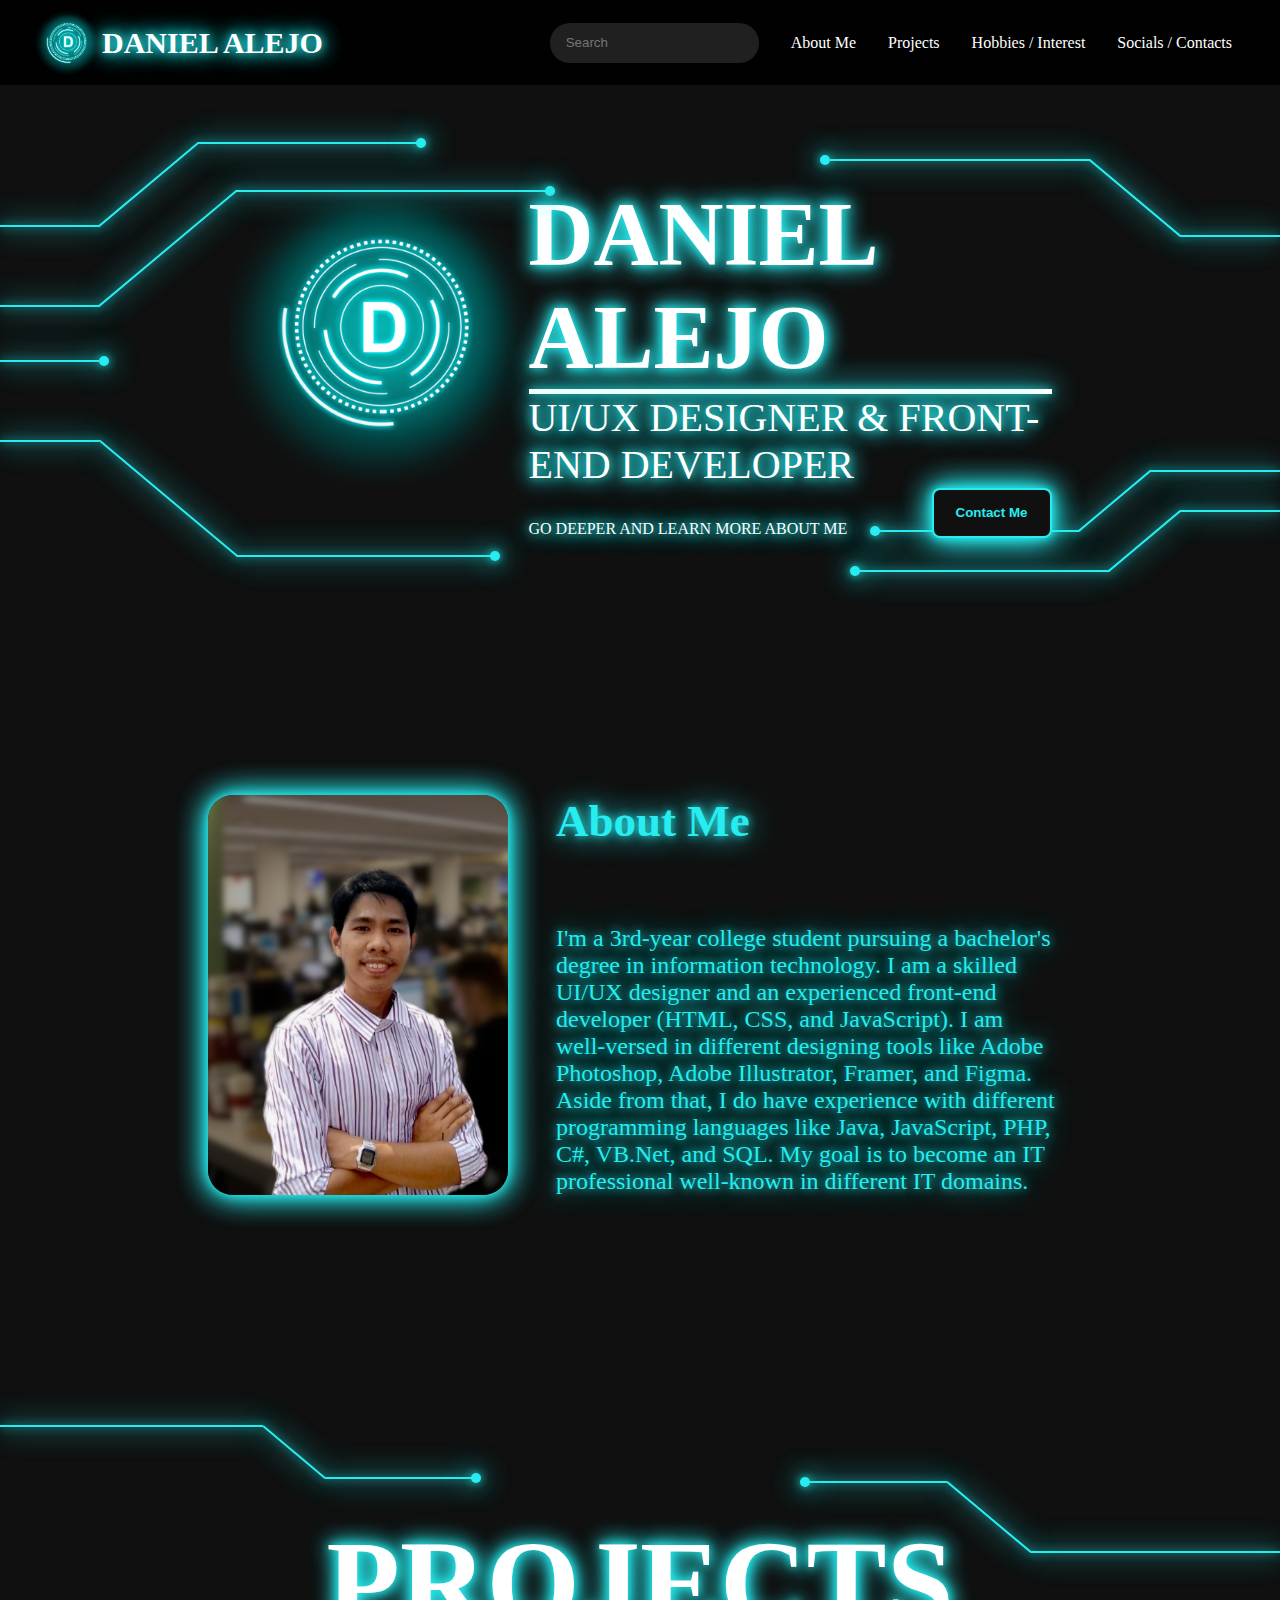
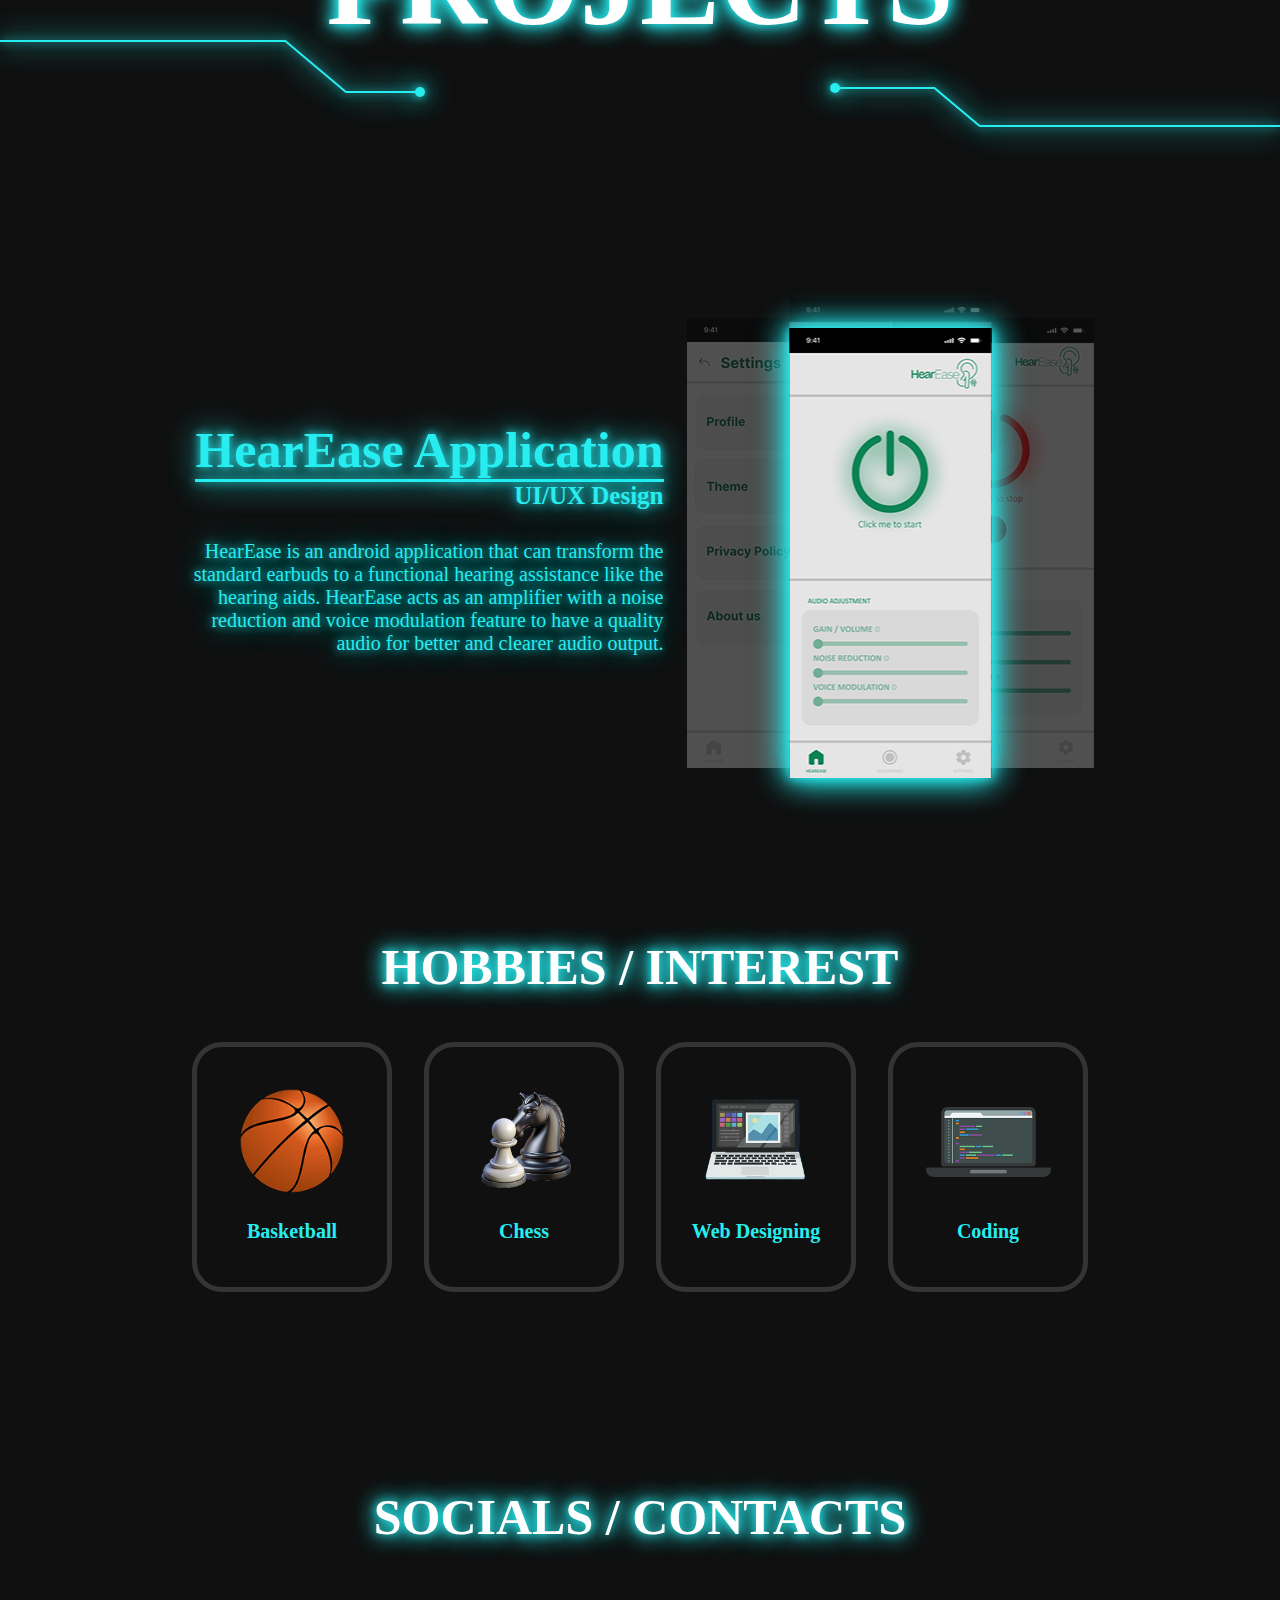
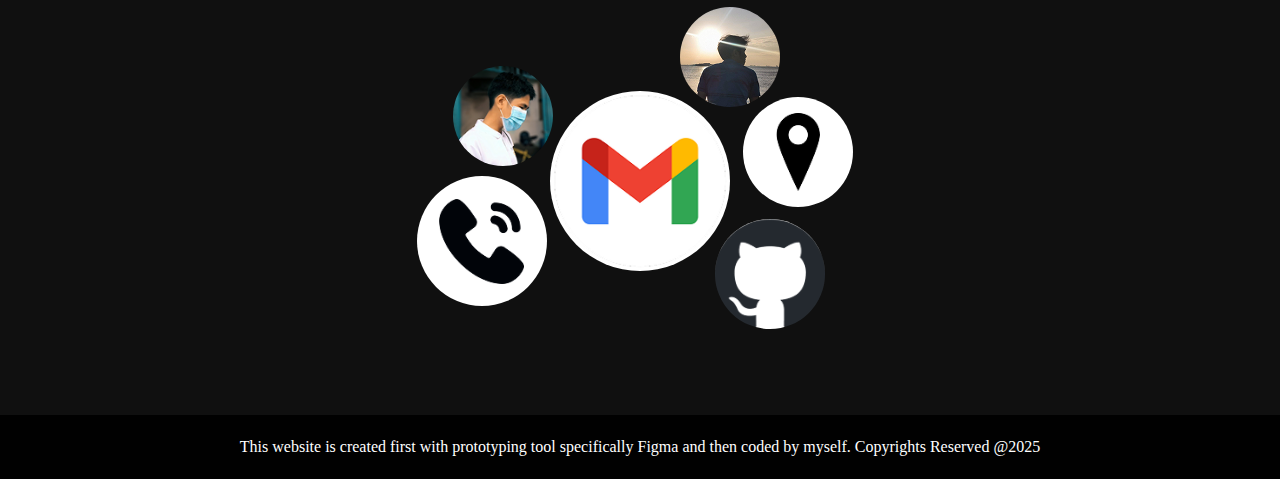
<file: index.html>
<!DOCTYPE html>
<html lang="en">
<head>
    <meta charset="UTF-8">
    <meta name="viewport" content="width=device-width, initial-scale=1.0">
    <title>Daniel Alejo</title>
    <link rel="stylesheet" href="css/style.css">
    <link rel="stylesheet" href="css/Project1Ani.css">
    <script src="js/index.js" defer></script>
</head>
<body>
    <div class="container">
        <div class="header">
            <div class="h-left">
                <div class="img-hlogo"></div>
                <span class="t-htitle t-glow1">DANIEL ALEJO</span>
            </div>
            <div class="h-right">
                <input class="searchbar" type="search" placeholder="Search">
                <ul>
                    <li>About Me</li>
                    <li>Projects</li>
                    <li>Hobbies / Interest</li>
                    <li>Socials / Contacts</li>
                </ul>
            </div>
        </div>
        <div class="main">
            <div class="intro">
                <div class="lines-circles1">
                    <div class="line1 d-glow"></div>
                    <div class="line2 d-glow"></div>
                    <div class="line3 d-glow"></div>
                    <div class="line4 d-glow"></div>
                    <div class="line5 d-glow"></div>
                    <div class="line6 d-glow"></div>
                    <div class="line7 d-glow"></div>
                    <div class="line8 d-glow"></div>
                    <div class="line9 d-glow"></div>
                    <div class="line10 d-glow"></div>
                    <div class="line11 d-glow"></div>
                    <div class="line12 d-glow"></div>
                    <div class="line13 d-glow"></div>
                    <div class="line14 d-glow"></div>
                    <div class="line15 d-glow"></div>
                    <div class="line16 d-glow"></div>
                    <div class="line17 d-glow"></div>
                    <div class="line18 d-glow"></div>
                    <div class="line19 d-glow"></div>
                    <div class="circle1 d-glow"></div>
                    <div class="circle2 d-glow"></div>
                    <div class="circle3 d-glow"></div>
                    <div class="circle4 d-glow"></div>
                    <div class="circle5 d-glow"></div>
                    <div class="circle6 d-glow"></div>
                    <div class="circle7 d-glow"></div>
                </div>
                <div class="intro-con">
                    <div class="img-logo"></div>
                    <div class="name-description">
                        <span class="name t-glow1"> DANIEL ALEJO</span>
                        <div class="line d-glow"></div>
                        <span class="position t-glow1">UI/UX DESIGNER & FRONT-END DEVELOPER</span>
                        <div class="extra">
                            <span class="t-glow1">GO DEEPER AND LEARN MORE ABOUT ME</span>
                            <button id="floatingBtn" class="main-btn d-glow" onclick="window.location.href='ContactMe.html'">Contact Me</button>
                        </div>
                    </div>
                </div>
            </div>
            <div class="aboutme">
                <div class="img-me d-glow"></div>
                <div class="am">
                    <span class="am-title t-glow2">About Me</span>
                    <p class="t-glow2">
                        I'm a 3rd-year college student pursuing a bachelor's degree in information technology.
                        I am a skilled UI/UX designer and an experienced front-end developer (HTML, CSS, and JavaScript).
                        I am well-versed in different designing tools like Adobe Photoshop, Adobe Illustrator, Framer, and Figma.
                        Aside from that, I do have experience with different programming languages like Java, JavaScript, PHP, C#, VB.Net, and SQL.
                        My goal is to become an IT professional well-known in different IT domains.
                    </p>
                </div>
            </div>
            <div class="projects">
                <span class="projects-title t-glow1">PROJECTS</span>
                <div class="lines-circles2">
                    <div class="line20 d-glow"></div>
                    <div class="line21 d-glow"></div>
                    <div class="line22 d-glow"></div>
                    <div class="line23 d-glow"></div>
                    <div class="line24 d-glow"></div>
                    <div class="line25 d-glow"></div>
                    <div class="line26 d-glow"></div>
                    <div class="line27 d-glow"></div>
                    <div class="line28 d-glow"></div>
                    <div class="line29 d-glow"></div>
                    <div class="line30 d-glow"></div>
                    <div class="line31 d-glow"></div>
                    <div class="circle8 d-glow"></div>
                    <div class="circle9 d-glow"></div>
                    <div class="circle10 d-glow"></div>
                    <div class="circle11 d-glow"></div>
                </div>
            </div>
            <div class="first-p">
                <div class="p1-desc">
                    <div class="p1-up">
                        <div class="con-p1-name">
                            <span class="p1-name t-glow2">HearEase Application</span>
                            <div class="p1-line d-glow"></div>
                        </div>
                        <span class="p1-position t-glow2">UI/UX Design</span>
                    </div>
                    <div class="space"></div>
                    <div class="p1-low">
                        <p class="p1-overview t-glow2">
                            HearEase is an android application that can transform the standard earbuds to a functional hearing assistance like the hearing aids.
                            HearEase acts as an amplifier with a noise reduction and voice modulation feature to have a quality audio for better and clearer audio output.
                        </p>
                    </div>
                </div>
                <div class="imgs-p1">
                    <img class="p1-1st" src="css/Elements/HE1st.png" alt="Standby Mode">
                    <img class="p1-2nd" src="css/Elements/HE2nd.png" alt="Running Mode">
                    <img class="p1-3rd" src="css/Elements/HE3rd.png" alt="Recordings">
                    <img class="p1-4th" src="css/Elements/HE4th.png" alt="Settings">
                </div>
            </div>
            <div class="second-p"></div>
            <div class="third-p"></div>
            <div class="hobbies-interest">
                <span class="hi-title t-glow1">HOBBIES / INTEREST</span>
                <div class="hi-maincon">
                    <div class="hi-con">
                        <div class="hi-1"></div>
                        <span class="hi-name">Basketball</span>
                    </div>
                    <div class="hi-con">
                        <div class="hi-2"></div>
                        <span class="hi-name">Chess</span>
                    </div>
                    <div class="hi-con">
                        <div class="hi-3"></div>
                        <span class="hi-name">Web Designing</span>
                    </div>
                    <div class="hi-con">
                        <div class="hi-4"></div>
                        <span class="hi-name">Coding</span>
                    </div>
                    
                </div>
            </div>
            <div class="socials-contacts">
                <span class="sc-title t-glow1">SOCIALS / CONTACTS</span>
                <div class="sc-maincon">
                    <div class="dim-effect circle-info-1"></div>
                    <div class="sc-info-1 t-glow2">
                        <span>alejo.daniel.jacinto@gmail.com</span>
                        <span>Gmail / Email address</span>
                    </div>
                    <div class="dim-effect circle-info-2"></div>
                    <div class="sc-info-2 t-glow2">
                        <span>0951 628 6376</span>
                        <span>Phone Number</span>
                    </div>
                    <div class="dim-effect circle-info-3"></div>
                    <div class="sc-info-3 t-glow2">
                        <span>Metro Manila, Philippines</span>
                        <span>Location</span>
                    </div>
                    <div class="dim-effect circle-info-4"></div>
                    <div class="sc-info-4 t-glow2">
                        <span>dannyddog05</span>
                        <span>Github</span>
                    </div>
                    <div class="dim-effect circle-info-5"></div>
                    <div class="sc-info-5 t-glow2">
                        <span>dan_alejo30</span>
                        <span>Instagram</span>
                    </div>
                    <div class="dim-effect circle-info-6"></div>
                    <div class="sc-info-6 t-glow2">
                        <span>Daniel John Alejo</span>
                        <span>Facebook</span>
                    </div>
                </div>
            </div>
        </div>
        <div class="footer">
            <span>This website is created first with prototyping tool specifically Figma and then coded by myself. Copyrights Reserved @2025</span>
        </div>
    </div>
</body>
</html>
</file>
<file: css/style.css>
* {
    margin: 0;
    padding: 0;
    box-sizing: border-box;
    overscroll-behavior: none;
}

body {
    font-family: Calibri;
    color: white;
}

/*Universal Class*/
.t-glow1 {
    text-shadow:  0 0 10px #27EDF0, 0 0 20px #27EDF0, 0 0 25px #27EDF0;
}

.t-glow2 {
    text-shadow: 0 0 10px #27EDF0, 0 0 30px #27EDF0;
}

.d-glow {
    box-shadow: 0 0 10px #27EDF0, 0 0 30px #27EDF0, 0 0 30px #27EDF0;
}

.container {
    display: grid;
    grid-template-rows: 85px minmax(2000px, 1fr) 50px;
    grid-template-columns: 1fr;
    grid-template-areas: 
    'header'
    'main'
    'footer';

    .header {
        display: flex;
        grid-area: header;
        background-color: #010101;
        justify-content: space-between;
        flex-wrap: wrap;
        align-content: center;
        padding: 1rem 2rem;
        
        .h-left {
            height: auto;
            width: auto;
            display: flex;
            justify-content: center;
            align-items: center;

            .img-hlogo {
                aspect-ratio: 1/1;
                height: 70px;
                background: url(Elements/D-Logo-Figma.png);
                background-size: cover;
            }
            
            .t-htitle {
                font-size: 30px;
                font-weight: bold;
            }
        }

        .h-right {
            height: auto;
            width: auto;
            display: flex;
            flex-wrap: wrap;
            align-content: center;
            
            .searchbar {
                height: 40px;
                border-radius: 50px;
                background-color: #202020;
                padding: 1rem;
                color: #FFFFFF;
                border: none;
                margin: 0rem 1rem;
            }

            ul {
                display: flex;
                flex-wrap: wrap;
                list-style: none;
                align-content: center;
                
                li {
                    margin: 0rem 1rem;
                }
            }
        }

    }
    .main {
        grid-area: main;
        background-color: #101010;

        .intro {
            position: relative;
            height: 550px;

            .intro-con {
                display: flex;
                height: inherit;
                justify-content: center;
                flex-wrap: wrap;
                align-content: center;
                padding: 75px;
                

                .img-logo {
                    height: 300px;
                    aspect-ratio: 1/1;
                    background: url(Elements/D-Logo-Figma.png);
                    background-size: 112%;
                    background-position: center;
                    background-repeat: no-repeat;
                }
                .name-description {
                    align-content: center;
                    width: 523px;

                    .name {
                        font-size: 90px;
                        font-weight: bold;
                    }
                    .line {
                        height: 5px;
                        background-color: white;
                    }
                    .position {
                        font-size: 40px;
                    }

                    .extra {
                        display: flex;
                        justify-content: space-between;

                        span {
                        align-self: flex-end;
                        }
                        .main-btn {
                            width: 120px;
                            height: 50px;
                            background-color: #101010;
                            color: #27EDF0;
                            font-weight: bold;
                            padding: 5px 5px;
                            border: 2px solid #27EDF0;
                            border-radius: 8px;
                            cursor: pointer;
                            z-index: 1;
                            transition: 0.3s ease-in-out;
                        }

                        .main-btn:hover {
                            background-color: #27EDF0;
                            color: black;
                        }
                    }
                }
            }

            .lines-circles1 {
                .line1{
                    position: absolute;
                    top: 140px;
                    left: 0;
                    height: 2px;
                    width: 99px;
                    background-color: #27EDF0;   
                }
                .line2 {
                    position: absolute;
                    top: 99px;
                    left: 83px;
                    height: 2px;
                    width: 130px;
                    border-radius: 0px 0 0 1px;
                    background-color: #27EDF0;
                    transform: rotate(-40deg);
                }
                .line3 {
                    position: absolute;
                    top: 57px;
                    left: 197px; 
                    height: 2px;
                    width: 220px;
                    border-radius: 1px 0 0 0px;
                    background-color: #27EDF0;  
                }
                .line4 {
                    position: absolute;
                    top: 220px;
                    left: 0;
                    height: 2px;
                    width: 99px;
                    background-color: #27EDF0;
                }
                .line5 {
                    position: absolute;
                    top: 163px;
                    left: 77px;
                    height: 2px;
                    width: 180px;
                    border-radius: 0px 0 0 1px;
                    background-color: #27EDF0;
                    transform: rotate(-40deg);
                }
                .line6 {
                    position: absolute;
                    top: 105px;
                    left: 235px;
                    height: 2px;
                    width: 313px;
                    border-radius: 2px 0 0 1px;
                    background-color: #27EDF0;
                }
                .line7 {
                    position: absolute;
                    top: 275px;
                    left: 0;
                    height: 2px;
                    width: 99px;
                    background-color: #27EDF0;
                }
                .line8 {
                    position: absolute;
                    top: 355px;
                    left: 0;
                    height: 2px;
                    width: 99px;
                    background-color: #27EDF0; 
                }
                .line9 {
                    position: absolute;
                    top: 412px;
                    left: 78px;
                    height: 2px;
                    width: 180px;
                    border-radius: 1px 0 0 1px;
                    background-color: #27EDF0;
                    transform: rotate(40deg); 
                }
                .line10 {
                    position: absolute;
                    top: 470px;
                    left: 236px;
                    height: 2px;
                    width: 260px;
                    border-radius: 0px 0 0 1px;
                    background-color: #27EDF0;
                }
                .line11 {
                    position: absolute;
                    top: 150px;
                    right: 0;
                    height: 2px;
                    width: 100px;
                    border-radius: 0 0 0 1px;
                    background-color: #27EDF0;
                }
                .line12 {
                    position: absolute;
                    top: 112px;
                    right: 85px;
                    height: 2px;
                    width: 120px;
                    border-radius: 1px 0 1px 0px;
                    background-color: #27EDF0;
                    transform: rotate(40deg);
                }
                .line13 {
                    position: absolute;
                    top: 74px;
                    right: 190px;
                    height: 2px;
                    width: 260px;
                    border-radius: 0px 0 0 0px;
                    background-color: #27EDF0;
                }
                .line14 {
                    position: absolute;
                    top: 385px;
                    right: 0;
                    height: 2px;
                    width: 130px;
                    border-radius: 2px 0 0 1px;
                    background-color: #27EDF0;
                }
                .line15 {
                    position: absolute;
                    top: 415px;
                    right: 118px;
                    height: 2px;
                    width: 95px;
                    border-radius: 0px 1px 0 1px;
                    background-color: #27EDF0;
                    transform: rotate(-40deg);
                }
                .line16 {
                    position: absolute;
                    top: 445px;
                    right: 201px;
                    height: 2px;
                    width: 205px;
                    border-radius: 0px 0 0 0px;
                    background-color: #27EDF0;
                }
                .line17 {
                    position: absolute;
                    top: 425px;
                    right: 0;
                    height: 2px;
                    width: 100px;
                    border-radius: 1px 0 0 0px;
                    background-color: #27EDF0;
                }
                .line18 {
                    position: absolute;
                    top: 455px;
                    right: 88px;
                    height: 2px;
                    width: 95px;
                    border-radius: 0px 1px 0 1px;
                    background-color: #27EDF0;
                    transform: rotate(-40deg);
                }
                .line19 {
                    position: absolute;
                    top: 485px;
                    right: 170px;
                    height: 2px;
                    width: 255px;
                    border-radius: 0px 0 1px 0px;
                    background-color: #27EDF0;
                }
                .circle1 {
                    position: absolute;
                    top: 53px;
                    left: 416px;
                    width: 10px;
                    height: 10px;
                    border-radius: 50%;
                    background-color: #27EDF0;
                }
                .circle2 {
                    position: absolute;
                    top: 101px;
                    left: 545px;
                    width: 10px;
                    height: 10px;
                    border-radius: 50%;
                    background-color: #27EDF0;
                }
                .circle3 {
                    position: absolute;
                    top: 271px;
                    left: 99px;
                    width: 10px;
                    height: 10px;
                    border-radius: 50%;
                    background-color: #27EDF0;
                }
                .circle4 {
                    position: absolute;
                    top: 466px;
                    left: 490px;
                    width: 10px;
                    height: 10px;
                    border-radius: 50%;
                    background-color: #27EDF0;
                }
                .circle5 {
                    position: absolute;
                    top: 70px;
                    right: 450px;
                    width: 10px;
                    height: 10px;
                    border-radius: 50%;
                    background-color: #27EDF0;
                }
                .circle6 {
                    position: absolute;
                    top: 441px;
                    right: 400px;
                    width: 10px;
                    height: 10px;
                    border-radius: 50%;
                    background-color: #27EDF0;
                }
                .circle7 {
                    position: absolute;
                    top: 481px;
                    right: 420px;
                    width: 10px;
                    height: 10px;
                    border-radius: 50%;
                    background-color: #27EDF0;
                }
            }
        }

        .aboutme {
            display: flex;
            justify-content: center;
            align-items: center;
            padding: 10rem 5rem;

            .img-me {
                height: 400px;
                aspect-ratio: 3/4;
                background: url(Elements/MePic.png);
                background-size: cover;
                background-position: center;
                background-repeat: no-repeat;
                border-radius: 25px;
                margin: 0 1rem;
            }

            .am {
                display: flex;
                flex-direction: column;
                margin: 0 2rem;
                height: 400px;
                width: 500px;
                justify-content: space-between;

                .am-title {
                    font-size: 45px;
                    font-weight: bold;
                    color: #27EDF0;
                }
                p {
                    font-size: 24px;
                    font-weight: lighter;
                    color: #27EDF0;
                }
            }
        }

        .projects {
            display: flex;
            position: relative;
            flex: 1;
            justify-content: center;
            padding: 10rem 5rem;

            .projects-title {
                font-size: 120px;
                font-weight: bold;
            }

            .lines-circles2 {
                .line20 {
                    position: absolute;
                    top: 70px;
                    left: 0px;
                    height: 2px;
                    width: 264px;
                    background-color: #27EDF0; 
                    border-radius: 0px 2px 0px 0;
                }
                .line21 {
                    position: absolute;
                    top: 96px;
                    left: 254px;
                    height: 2px;
                    width: 80px;
                    background-color: #27EDF0;
                    border-radius: 0px 0 0 0;
                    transform: rotate(40deg); 
                }
                .line22 {
                    position: absolute;
                    top: 122px;
                    left: 324px;
                    height: 2px;
                    width: 150px;
                    background-color: #27EDF0; 
                    border-radius: 0px 0 0 1px;
                }
                .line23 {
                    position: absolute;
                    top: 285px;
                    left: 0px;
                    height: 2px;
                    width: 285px;
                    background-color: #27EDF0; 
                }
                .line24 {
                    position: absolute;
                    top: 310px;
                    left: 275px;
                    height: 2px;
                    width: 80px;
                    background-color: #27EDF0; 
                    border: 0 0 0 0;
                    transform: rotate(40deg);
                }
                .line25 {
                    position: absolute;
                    top: 336px;
                    left: 345px;
                    height: 2px;
                    width: 75px;
                    border-radius: 0 0 0 1px;
                    background-color: #27EDF0; 
                }
                .line26 {
                    position: absolute;
                    top: 196px;
                    right: 0px;
                    height: 2px;
                    width: 250px;
                    background-color: #27EDF0; 
                    border-radius: 0 0 0 1px;
                }
                .line27 {
                    position: absolute;
                    top: 161px;
                    right: 236px;
                    height: 2px;
                    width: 110px;
                    background-color: #27EDF0; 
                    border-radius: 1px 0 0 0;
                    transform: rotate(40deg);
                }
                .line28 {
                    position: absolute;
                    top: 126px;
                    right: 333px;
                    height: 2px;
                    width: 140px;
                    background-color: #27EDF0; 
                }
                .line29 {
                    position: absolute;
                    top: 370px;
                    right: 0px;
                    height: 2px;
                    width: 300px;
                    background-color: #27EDF0; 
                    border-radius: 0 0 0 0px;
                }
                .line30 {
                    position: absolute;
                    top: 351px;
                    right: 293px;
                    height: 2px;
                    width: 60px;
                    background-color: #27EDF0; 
                    transform: rotate(40deg);
                    border-radius: 1px 0 0 0;
                }
                .line31 {
                    position: absolute;
                    top: 332px;
                    right: 345px;
                    height: 2px;
                    width: 99px;
                    background-color: #27EDF0; 
                }
                .circle8 {
                    position: absolute;
                    top: 118px;
                    left: 471px;
                    width: 10px;
                    height: 10px;
                    border-radius: 50%;
                    background-color: #27EDF0;
                }
                .circle9 {
                    position: absolute;
                    top: 332px;
                    left: 415px;
                    width: 10px;
                    height: 10px;
                    border-radius: 50%;
                    background-color: #27EDF0;
                }
                .circle10 {
                    position: absolute;
                    top: 122px;
                    right: 470px;
                    width: 10px;
                    height: 10px;
                    border-radius: 50%;
                    background-color: #27EDF0;
                }
                .circle11 {
                    position: absolute;
                    top: 328px;
                    right: 440px;
                    width: 10px;
                    height: 10px;
                    border-radius: 50%;
                    background-color: #27EDF0;
                }
            }
        }
        .first-p {
            display: flex;
            position: relative;
            flex: 1;
            padding: 75px;
            justify-content: center;
            align-items: center;
            

            .p1-desc {
                display: flex;
                flex-direction: column;
                align-items: flex-end;
                width: 500px;

                .p1-up {
                    text-align: right;

                    .con-p1-name {
                        width: fit-content;

                        .p1-name {
                            font-size: 50px;
                            font-weight: bold;
                            color: #27EDF0;
                        }
                        .p1-line {
                            margin: 0;
                            height: 3px;
                            background-color: #27EDF0;
                        }
                        }
                        .p1-position {
                            font-size: 25px;
                            font-weight: bold;
                            margin-top: 50px;
                            color: #27EDF0
                        }
                }
                .space {
                    width: fit-content;
                    height: 30px;
                }
                .p1-low {
                    .p1-overview {
                        font-size: 20px;
                        text-align: right;
                        color: #27EDF0;
                    }
                }
            }
            .imgs-p1 {
                position: relative;
                width: 433px;
                height: 500px;
                padding: 10px;
                margin: 0 10px;
            }
        }
        .hobbies-interest {
            display: flex;
            flex-direction: column;
            padding: 75px;
            align-items: center;

            .hi-title {
                font-size: 50px;
                font-weight: bold;
            }

            .hi-maincon {
                display: flex;
                flex-grow: 1;
                padding: 30px;
                height: fit-content;

               .hi-con {
                    border: 5px solid #343434;
                    border-radius: 30px;
                    background-color: #101010;
                    width: 200px;
                    height: 250px;
                    margin: 1rem;
                    padding: 2rem 1rem;
                    display: flex;
                    flex-direction: column;
                    align-items: center;

                    .hi-1 {
                        height: 125px;
                        aspect-ratio: 1/1;
                        background: url(Elements/Basketball.png);
                        background-position: center;
                        background-size: 85%;
                        background-repeat: no-repeat;
                    }

                    .hi-2 {
                        height: 125px;
                        aspect-ratio: 1/1;
                        background: url(Elements/Chess.png);
                        background-position: center;
                        background-size: contain;
                        background-repeat: no-repeat;
                    }

                    .hi-3 {
                        height: 125px;
                        aspect-ratio: 1/1;
                        background: url(Elements/WebDesign.png);
                        background-position: center;
                        background-size: contain;
                        background-repeat: no-repeat;
                    }

                    .hi-4 {
                        height: 125px;
                        aspect-ratio: 1/1;
                        background: url(Elements/Coding.png);
                        background-position: center;
                        background-size: contain;
                        background-repeat: no-repeat;
                    }

                    .hi-name {
                        color: #27EDF0;
                        font-size: 20px;
                        font-weight: bold;
                        margin-top: 1rem;
                    }
                }
            }
        }
        .socials-contacts {
            display: flex;
            flex-direction: column;
            padding: 75px;
            padding-bottom: 0px;
            align-items: center;

            .sc-title {
                font-size: 50px;
                font-weight: bold;
            }

            .sc-maincon {
                position: relative;
                width: 720px;
                aspect-ratio: 16/9;
                margin: 2rem;
                
                .dim-effect {
                    transition: box-shadow 0.3s ease, opacity 0.3s ease;
                }

                .circle-info-1 {
                    position: absolute;
                    top: 50%;
                    left: 50%;
                    translate: -50% -50%;
                    background: url(Elements/gmailpng.png);
                    background-position: center;
                    background-repeat: no-repeat;
                    background-size: cover;
                    border-radius: 50%;
                    width: 180px;
                    aspect-ratio: 1/1;
                    background-color: white;
                    z-index: 1;
                    
                    
                }
                .sc-info-1 {
                    display: flex;
                    width: max-content;
                    flex-direction: column;
                    position: absolute;
                    top: 50%;
                    left: 83%;
                    align-items: flex-start;
                    transform: translate(-50%, -50%);
                    z-index: 10;
                    opacity: 0;
                    visibility: hidden;
                    transition: opacity 0.3s ease, visibility 0.3s ease;

                    span {
                        font-size: 20px;
                        color: #27EDF0;
                    }
                }

                .circle-info-2 {
                    position: absolute;
                    top: 65%;
                    left: 28%;
                    translate: -50% -50%;
                    background: url(Elements/PhoneIcon.png);
                    background-position: center;
                    background-repeat: no-repeat;
                    background-size: 65%;
                    border-radius: 50%;
                    width: 130px;
                    aspect-ratio: 1/1;
                    background-color: white;
                    z-index: 1;
                    opacity: 1;
                }
                .sc-info-2 {
                    display: flex;
                    width: max-content;
                    flex-direction: column;
                    position: absolute;
                    top: 65%;
                    left: 8%;
                    align-items: flex-end;
                    transform: translate(-50%, -50%);
                    z-index: 10;
                    opacity: 0;
                    visibility: hidden;
                    transition: opacity 0.3s ease, visibility 0.3s ease;

                    span {
                        font-size: 20px;
                        color: #27EDF0;
                    }
                }

                .circle-info-3 {
                    position: absolute;
                    top: 43%;
                    left: 72%;
                    translate: -50% -50%;
                    background: url(Elements/locationpng.png);
                    background-position: center;
                    background-repeat: no-repeat;
                    background-size: 40%;
                    border-radius: 50%;
                    width: 110px;
                    aspect-ratio: 1/1;
                    background-color: white;
                    z-index: 1;
                }
                .sc-info-3 {
                    display: flex;
                    width: max-content;
                    flex-direction: column;
                    position: absolute;
                    top: 45%;
                    left: 96%;
                    align-items: flex-start;
                    transform: translate(-50%, -50%);
                    z-index: 10;
                    opacity: 0;
                    visibility: hidden;
                    transition: opacity 0.3s ease, visibility 0.3s ease;

                    span {
                        font-size: 20px;
                        color: #27EDF0;
                    }
                }

                .circle-info-4 {
                    position: absolute;
                    top: 73%;
                    left: 68%;
                    translate: -50% -50%;
                    background: url(Elements/GithubIcon.png);
                    background-position: center;
                    background-repeat: no-repeat;
                    background-size: 106%;
                    border-radius: 50%;
                    width: 110px;
                    aspect-ratio: 1/1;
                    background-color: white;
                    z-index: 1;
                }
                .sc-info-4 {
                    display: flex;
                    width: max-content;
                    flex-direction: column;
                    position: absolute;
                    top: 74%;
                    left: 86%;
                    align-items: flex-start;
                    transform: translate(-50%, -50%);
                    z-index: 10;
                    opacity: 0;
                    visibility: hidden;
                    transition: opacity 0.3s ease, visibility 0.3s ease;

                    span {
                        font-size: 20px;
                        color: #27EDF0;
                    }
                }

                .circle-info-5 {
                    position: absolute;
                    top: 34%;
                    left: 31%;
                    translate: -50% -50%;
                    background: url(Elements/igdp.png);
                    background-position: center;
                    background-repeat: no-repeat;
                    background-size: cover;
                    border-radius: 50%;
                    width: 100px;
                    aspect-ratio: 1/1;
                    background-color: white;
                    z-index: 1;
                }
                .sc-info-5 {
                    display: flex;
                    width: max-content;
                    flex-direction: column;
                    position: absolute;
                    top: 34%;
                    left: 15%;
                    align-items: flex-end;
                    transform: translate(-50%, -50%);
                    z-index: 10;
                    opacity: 0;
                    visibility: hidden;
                    transition: opacity 0.3s ease, visibility 0.3s ease;

                    span {
                        font-size: 20px;
                        color: #27EDF0;
                    }
                }

                .circle-info-6 {
                    position: absolute;
                    top: 19.5%;
                    left: 62.5%;
                    translate: -50% -50%;
                    background: url(Elements/fbdp.png);
                    background-position: center;
                    background-repeat: no-repeat;
                    background-size: cover;
                    border-radius: 50%;
                    width: 100px;
                    aspect-ratio: 1/1;
                    background-color: white;
                    z-index: 1;
                }
                .sc-info-6 {
                    display: flex;
                    width: max-content;
                    flex-direction: column;
                    position: absolute;
                    top: 19%;
                    left: 81%;
                    align-items: flex-start;
                    transform: translate(-50%, -50%);
                    z-index: 10;
                    opacity: 0;
                    visibility: hidden;
                    transition: opacity 0.3s ease, visibility 0.3s ease;

                    span {
                        font-size: 20px;
                        color: #27EDF0;
                    }
                }
                .circle-info-1:hover ~ .sc-info-1 {
                    opacity: 1;
                    visibility: visible;
                }
                .circle-info-2:hover ~ .sc-info-2 {
                    opacity: 1;
                    visibility: visible;
                }
                .circle-info-3:hover ~ .sc-info-3 {
                    opacity: 1;
                    visibility: visible;
                }
                .circle-info-4:hover ~ .sc-info-4 {
                    opacity: 1;
                    visibility: visible;
                }
                .circle-info-5:hover ~ .sc-info-5 {
                    opacity: 1;
                    visibility: visible;
                }
                .circle-info-6:hover ~ .sc-info-6 {
                    opacity: 1;
                    visibility: visible;
                }
            }
            .sc-maincon:hover .dim-effect {
                opacity: 0.2;
            }
            .sc-maincon .dim-effect:hover {
                opacity: 1;
                box-shadow: 0 0 5px #27EDF0, 0 0 15px #27EDF0, 0 0 15px #27EDF0;
            }
        }
    }
    .footer {
        display: flex;
        grid-area: footer;
        justify-content: center;
        flex-wrap: wrap;
        align-content: center;
        background-color: #010101;
        color: white;
        padding: 2rem;
        
    }
}
</file>
<file: css/Project1Ani.css>
.p1-1st {
    position: absolute;
    top: 53%;
    left: 50%;
    transform: translate(-50%,-50%);
    z-index: 4;
    box-shadow: 0 0 10px #27EDF0, 0 0 30px #27EDF0, 0 0 30px #27EDF0;
    animation: movep1-1st 8s ease-in-out 2s infinite normal;
}
.p1-2nd {
    position: absolute;
    top: 6%;
    right: 3%;
    transform: translate(0%,0%);
    z-index: 3;
    opacity: 30%;
    animation: movep1-2nd 8s ease-in-out 2s infinite normal;
}
.p1-3rd {
    position: absolute;
    top: 47%;
    left: 50%;
    transform: translate(-50%,-50%);
    z-index: 2;
    opacity: 30%;
    animation: movep1-3rd 8s ease-in-out 2s infinite normal;
}
.p1-4th {
    position: absolute;
    top: 6%;
    left: 3%;
    transform: translate(0%,-0%);
    z-index: 1;
    opacity: 30%;
    animation: movep1-4th 8s ease-in-out 2s infinite normal;
}

@keyframes movep1-1st {
    0% {
        
    }
    25%{
        position: absolute;
        top: 6%;
        left: 3%;
        transform: translate(0%,-0%);
        z-index: 1;
        opacity: 30%;
        box-shadow: none;
    }
    50%{
        position: absolute;
        top: 47%;
        left: 50%;
        transform: translate(-50%,-50%);
        z-index: 2;
        opacity: 30%;
        box-shadow: none;
    }
    75%{
        position: absolute;
        top: 6%;
        right: 3%;
        transform: translate(0%,0%);
        z-index: 3;
        opacity: 30%;
        box-shadow: none;
    }
    100%{
        
    }
}

@keyframes movep1-2nd {
    0% {

    }
    25% {
        position: absolute;
        top: 53%;
        left: 50%;
        transform: translate(-50%,-50%);
        z-index: 4;
        opacity: 1;
        box-shadow: 0 0 10px #27EDF0, 0 0 30px #27EDF0, 0 0 30px #27EDF0;
    }
    50%{
        position: absolute;
        top: 6%;
        left: 3%;
        transform: translate(0%,-0%);
        z-index: 1;
        opacity: 30%;
        box-shadow: none;
    }
    75%{
        position: absolute;
        top: 47%;
        left: 50%;
        transform: translate(-50%,-50%);
        z-index: 2;
        opacity: 30%;
        box-shadow: none;
    }
    100%{
        
    }
}

@keyframes movep1-3rd {
    0% {

    }
    25% {
        position: absolute;
        top: 6%;
        right: 3%;
        transform: translate(0%,0%);
        z-index: 3;
        opacity: 30%;
        box-shadow: none;
    }
    50%{
        position: absolute;
        top: 53%;
        left: 50%;
        transform: translate(-50%,-50%);
        z-index: 4;
        opacity: 1;
        box-shadow: 0 0 10px #27EDF0, 0 0 30px #27EDF0, 0 0 30px #27EDF0;
    }
    75%{
        position: absolute;
        top: 6%;
        left: 3%;
        transform: translate(0%,-0%);
        z-index: 1;
        opacity: 30%;
        box-shadow: none;
    }
    100%{
        
    }
}

@keyframes movep1-4th {
    0% {

    }
    25% {
        position: absolute;
        top: 47%;
        left: 50%;
        transform: translate(-50%,-50%);
        z-index: 2;
        opacity: 30%;
        box-shadow: none;
    }
    50%{
        position: absolute;
        top: 6%;
        right: 3%;
        transform: translate(0%,0%);
        z-index: 3;
        opacity: 30%;
        box-shadow: none;
    }
    75%{
        position: absolute;
        top: 53%;
        left: 50%;
        transform: translate(-50%,-50%);
        z-index: 4;
        opacity: 1;
        box-shadow: 0 0 10px #27EDF0, 0 0 30px #27EDF0, 0 0 30px #27EDF0;
    }
    100%{
        
    }
}
</file>
